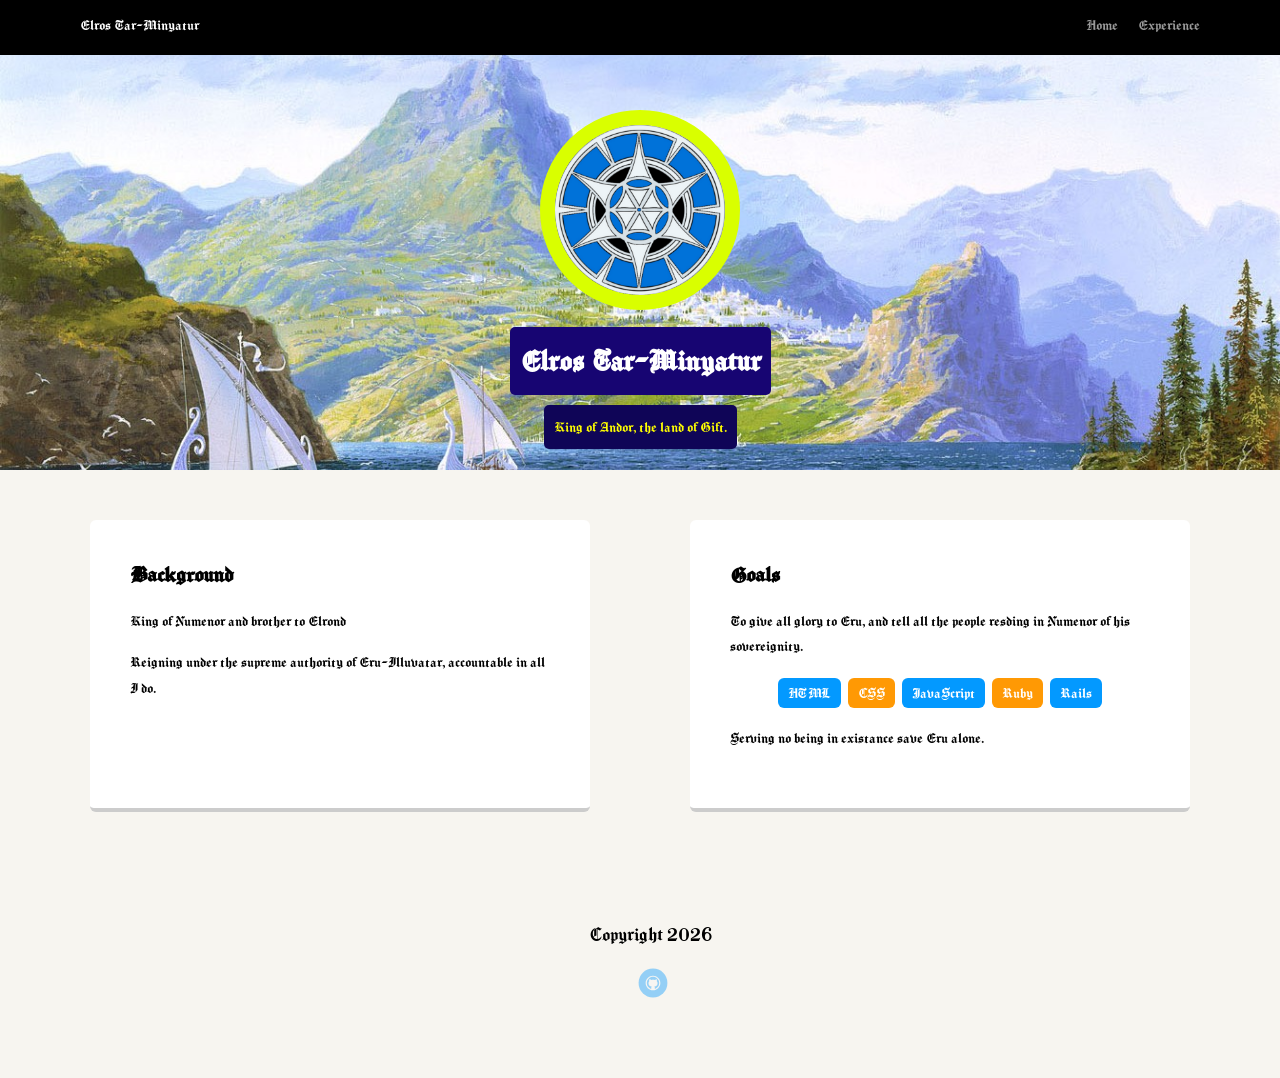
<file: index.html>
<!doctype html>
<html lang="en">
<head>
  <meta charset="utf-8">
  <title>Numenorean Knight's Profile</title>
  <meta name="viewport" content="width=device-width, initial-scale=1.0">
  <link rel="stylesheet" href="styles.css">
    <link href="https://fonts.googleapis.com/css?family=Muli%7CRoboto:400,300,500,700,900" rel="stylesheet">
    <link rel="preconnect" href="https://fonts.googleapis.com">
    <link rel="preconnect" href="https://fonts.gstatic.com" crossorigin>
    <link href="https://fonts.googleapis.com/css2?family=Manufacturing+Consent&display=swap" rel="stylesheet">
</head>
  
<body>

    <div class="main-nav">
        <ul class="nav">
          <li class="name">Elros Tar-Minyatur</li>
          <li><a href="index.html">Home</a></li>
          <li><a href="Experience.html">Experience</a></li>
        </ul>
    </div>

    <header>
      <img src="images/Earendil-crest.png" alt="Crest of Earendil" class="profile-image">
      <h1 class="tag name"> Elros Tar-Minyatur</h1>
      <p class="tag location"> King of Andor, the land of Gift.</p>
    </header>

    <main class="flex">
      <div class="card">
        <h2>Background</h2>
        <p> King of Numenor and brother to Elrond</p>
        <p> Reigning under the supreme authority of Eru-Illuvatar, accountable in all I do.</p>
      </div> 

      <div class="card">
        <h2>Goals</h2>
        <p>To give all glory to Eru, and tell all the people resding in Numenor of his sovereignity. </p>
        <ul class="skills">
          <li>HTML</li>
          <li>CSS</li>
          <li>JavaScript</li>
          <li>Ruby</li>
          <li>Rails</li>
        </ul>
        <p>Serving no being in existance save Eru alone.</p>
      </div> 

    </main>
    <footer>
      <p class="Copyright">Copyright 2026</p>
      <ul>
        <li><a href="https://github.com/ABC-OPQ-XYZ " class="social github">Github</a></li>
      </ul>
    </footer>
  </body>
  </html>
</file>
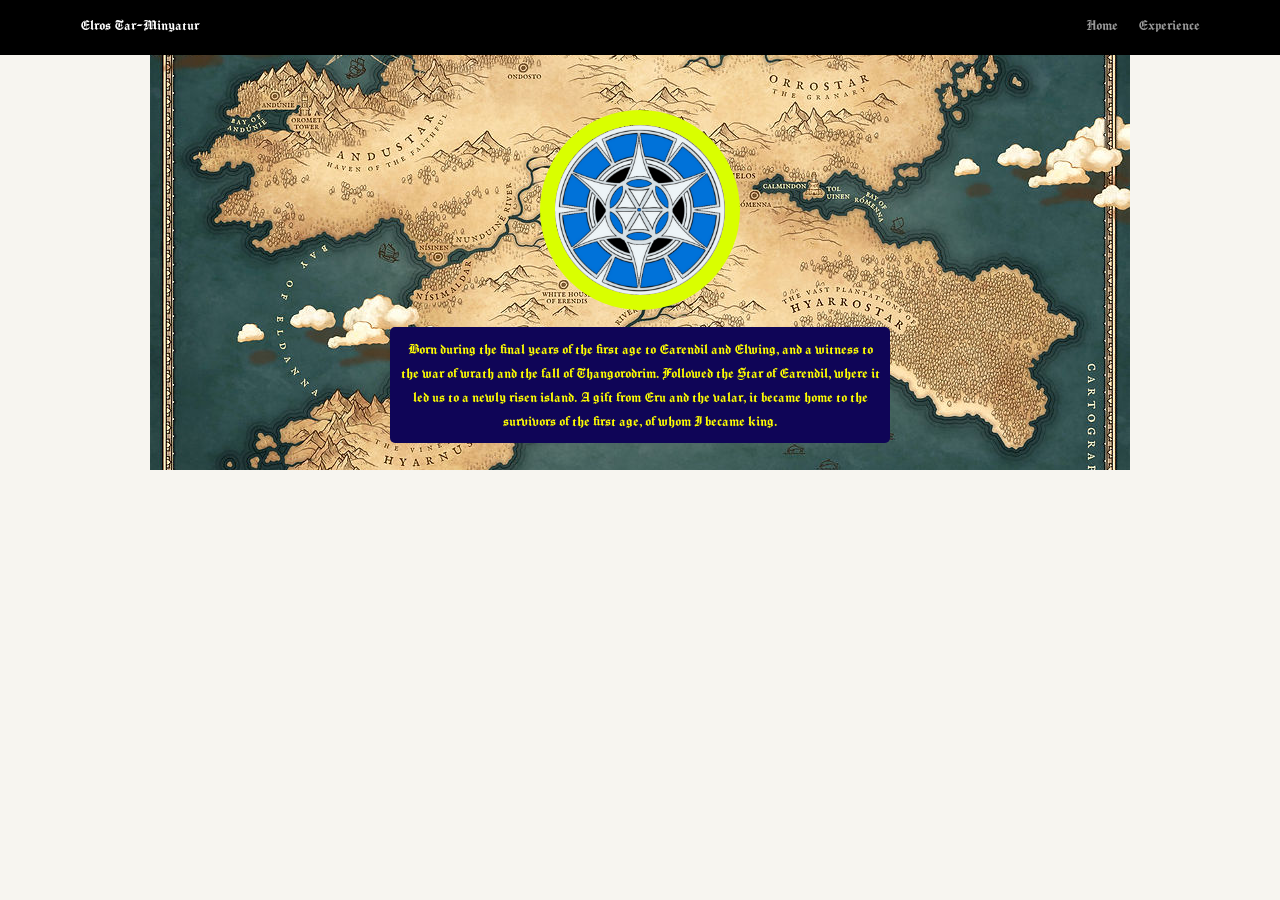
<file: Experience.html>
<!doctype html>
<html lang="en">
<head>
    <meta charset="utf-8">
  <link rel="stylesheet" href="styles.css">
    <title>Experience</title>
  <link rel="preconnect" href="https://fonts.googleapis.com">
<link rel="preconnect" href="https://fonts.gstatic.com" crossorigin>
<link href="https://fonts.googleapis.com/css2?family=Manufacturing+Consent&display=swap" rel="stylesheet">
  </head>
<body >
      <div class="main-nav">
        <ul class="nav">
          <li class="name">Elros Tar-Minyatur</li>
          <li><a href="index.html">Home</a></li>
          <li><a href="Experience.html">Experience</a></li>
        </ul>
    </div>      
    
    <header class="newpage">
                <img src="images/Earendil-crest.png" alt="Crest of Earendil" class="profile-image">
        <p class="tag location"> Born during the final years of the first age to Earendil and Elwing, and a witness to the war of wrath and the fall of Thangorodrim. Followed the Star of Earendil, where it led us to a newly risen island. A gift from Eru and the valar, it became home to the survivors of the first age, of whom I became king.</p>
                </header>
    </body>
</file>
<file: styles.css>
/* Global Layout Set-up */
* { 
  box-sizing: border-box;
}
  
.manufacturing-consent-regular {
  font-family: "Manufacturing Consent", system-ui;
  font-weight: 200;
  font-style: normal;
}

body {
  margin: 0;
  padding: 0;
  text-align: center;
  background: #f7f5f0;
  font-family:"Manufacturing Consent";
}

a {
  text-decoration: none;
  color: #999;
}
a:hover {
  color: #6633ff;
}

/* Section Styles */

.main-nav {
  width: 100%;
  background: black;
  min-height: 30px;
  padding: 10px;
  position: fixed;
  text-align: center;
}
.nav {
  display: flex;
  justify-content: space-around;
  font-weight: 200;
  list-style-type: none;
  margin: 0 auto;
  padding: 0;
}

.nav .name {
    display: block;
    margin-right: auto;
    color: white;
}
.nav li {
  padding: 5px 10px 10px 10px;
}
.nav a {
  transition: all .5s;
}
.nav a:hover {
  color: white
}

header {
  text-align: center;
  background: url('images/numenor-shore.jpg') no-repeat top center ;
  background-size: cover;
  overflow: scroll;
  padding-top: 60px;
}
.newpage{
background: url('images/numenor-map 2.jpg') no-repeat center
}

header {
  line-height: 1.5;
}
header .profile-image {
  margin-top: 50px;
  width: 200px;
  height: 200px;
  border-radius: 200%;
  border: 15px solid rgb(217, 255, 0);
  transition: all .5s;
}
header .profile-image:hover {
  transform: scale(2) rotate(10deg);
}
.tag {
  background-color: #170572;
  color: rgb(255, 255, 255);
  padding: 10px;
  border-radius: 5px;
  display: table;
  margin: 10px auto;
  max-width: 500px
  
} 
.location {
  text-align: center;
  background-color: #0f0557;
  color: yellow;
  padding: 10px;
  border-radius: 5px;
  display: table;
  margin: 10px auto;
  max-width: 500px

  
}
.card {
  margin: 30px;
  padding: 20px 40px 40px;
  max-width: 500px;
  text-align: left;
  background: #fff;
  border-bottom: 4px solid #ccc;
  border-radius: 6px;
  transition: all .5s;
}
.card:hover {
  border-color: #ff99ff;
}

ul.skills {
  padding: 0;
  text-align: center;
}

.skills li {
  border-radius: 6px;
  display: inline-block;
  background: #ff9904;
  color: white;
  padding: 5px 10px;
  margin: 2px;
}

.skills li:nth-child(odd) {
  background: #0399ff;
}

footer {
  width: 100%;
  min-height: 30px;
  padding: 20px 0 40px 20px;
}

footer .copyright {
  top: -8px;
  font-size: .75em;
}

footer ul {
  list-style-type: none;
  margin: 0;
  padding: 0;
}

footer ul li {
  display: inline-block;
}

a.social {
  display: inline-block;
  text-indent: -9999px;
  margin-left: 5px;
  width: 30px;
  height: 30px;
  background-size: 30px 30px;
  opacity: .4;
  transition: all .5s;
}
a.twitter {
  background-image: url(images/twitter.svg);
}
a.linkedin {
  background-image: url(images/linkedin.svg);
}
a.github {
  background-image: url(images/github.svg);
}
a.social:hover {
  opacity: 1;
}
.clearfix {
  clear: both;
}

/* Styles for larger screens */
@media screen and (min-width: 720px) {
  
  .flex {
      display: -ms-flexbox;      /* TWEENER - IE 10 */
      display: flex; 
      max-width: 1200px;
      -ms-flex-pack: distribute;
      justify-content: space-around;
      margin: 0 auto;
  }

  header {
    min-height: 470px;
  }

  .nav {
    max-width: 1200px;
    padding: 0 30px;
  }


  main {
    padding-top: 20px;
  }

  main p {
    line-height: 1.6em;
  }

  footer {
    font-size: 1.3em;
    max-width: 1200px;
    margin: 40px auto;
  }
}
</file>
